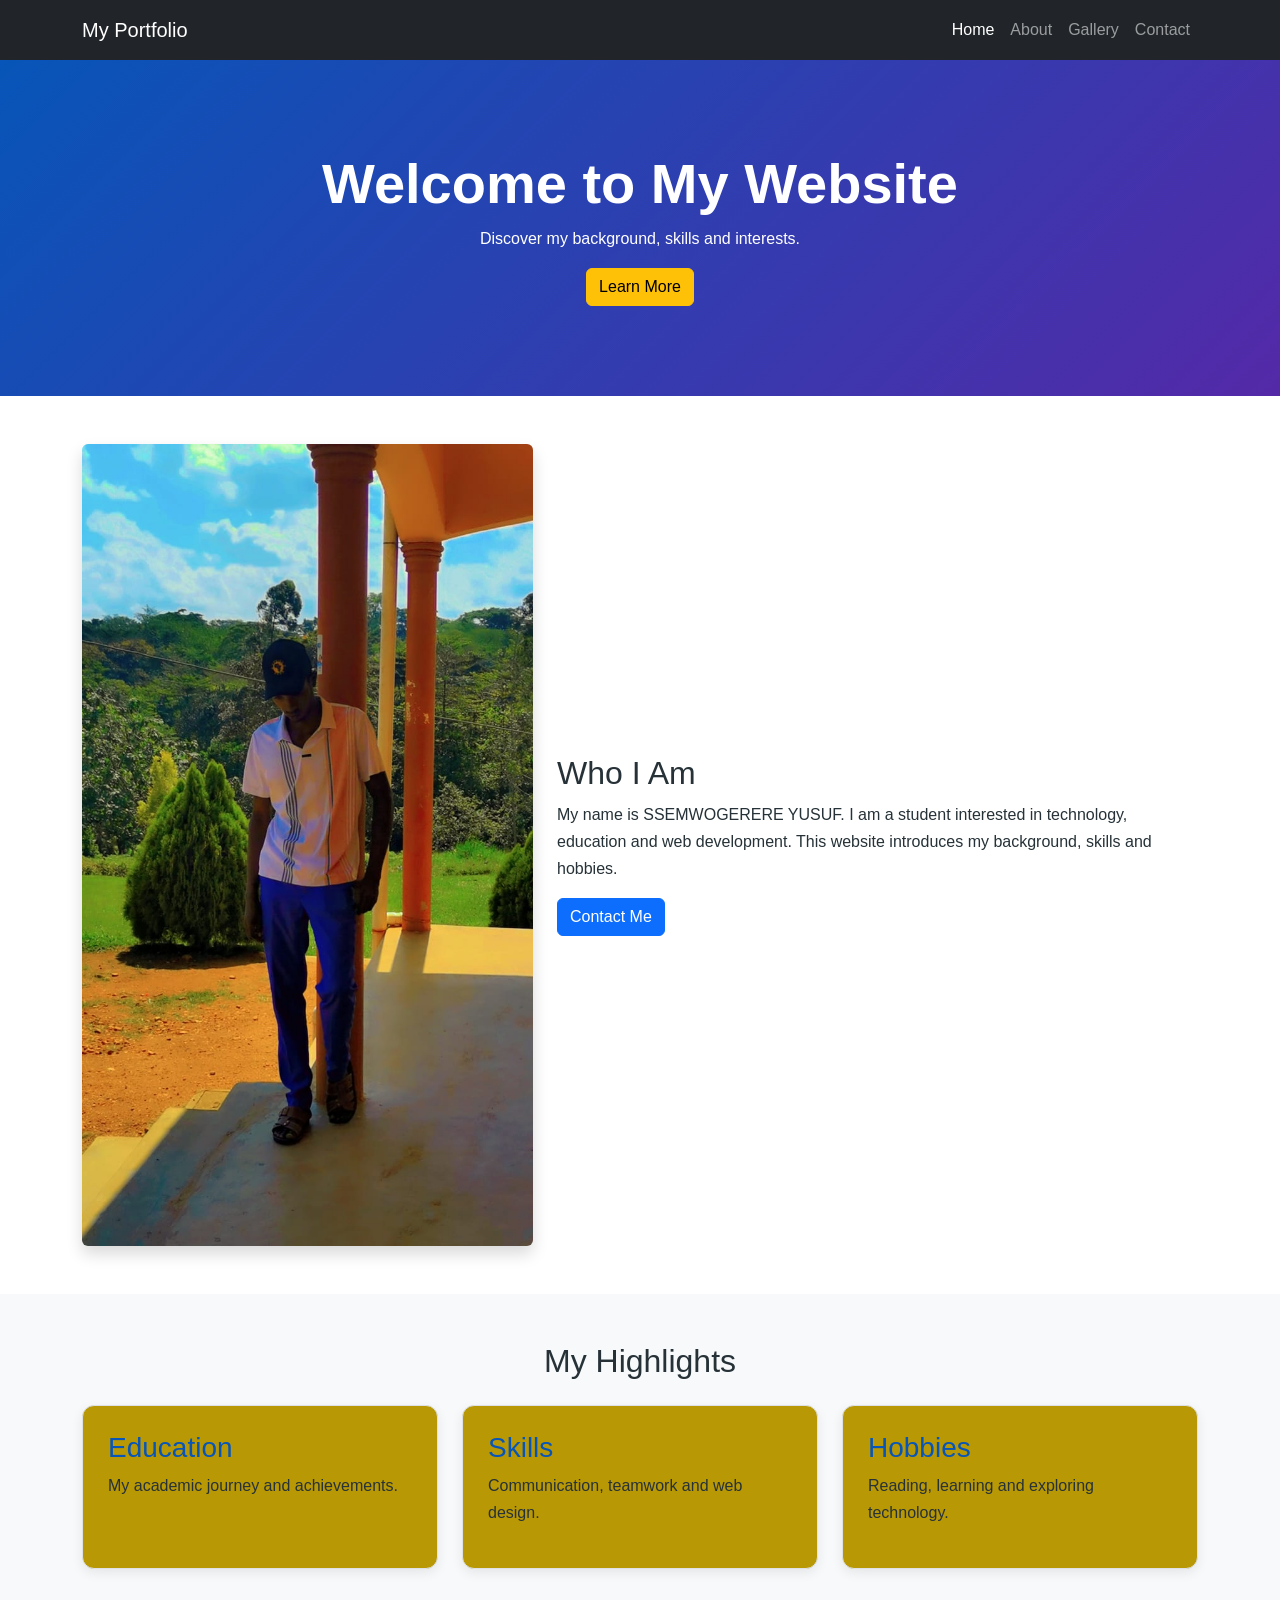
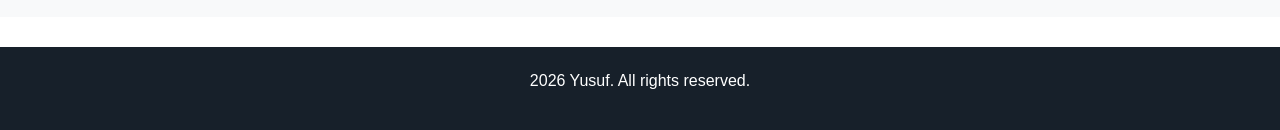
<file: Index.html>
<!DOCTYPE html>
<html lang="en">
<head>
    <meta charset="UTF-8">
    <meta name="viewport" content="width=device-width, initial-scale=1.0">
    <title>My Personal Website</title>


    <link href="https://cdn.jsdelivr.net/npm/bootstrap@5.3.3/dist/css/bootstrap.min.css"
          rel="stylesheet">

    <link rel="stylesheet" href="style.css">
</head>

<body>

<header>
    <nav class="navbar navbar-expand-lg navbar-dark bg-dark">
        <div class="container">
            <a class="navbar-brand" href="index.html">My Portfolio</a>

            <button class="navbar-toggler" type="button"
                data-bs-toggle="collapse" data-bs-target="#menu"
                aria-controls="menu" aria-expanded="false"
                aria-label="Toggle navigation">
                <span class="navbar-toggler-icon"></span>
            </button>

            <div class="collapse navbar-collapse" id="menu">
                <ul class="navbar-nav ms-auto">
                    <li class="nav-item"><a class="nav-link active" href="index.html">Home</a></li>
                    <li class="nav-item"><a class="nav-link" href="about.html">About</a></li>
                    <li class="nav-item"><a class="nav-link" href="gallery.html">Gallery</a></li>
                    <li class="nav-item"><a class="nav-link" href="contact.html">Contact</a></li>
                </ul>
            </div>
        </div>
    </nav>
</header>

<main>
    <section class="hero text-center text-white">
        <div class="container">
            <h1>Welcome to My Website</h1>
            <p>Discover my background, skills and interests.</p>
            <a href="about.html" class="btn btn-warning">Learn More</a>
        </div>
    </section>

    <section class="container py-5">
        <div class="row align-items-center g-4">
            <div class="col-md-5">
                <img src="image.jpeg"
                     class="img-fluid rounded shadow"
                     alt="My personal photograph">
            </div>

            <div class="col-md-7">
                <h2>Who I Am</h2>
                <p>
                    My name is SSEMWOGERERE YUSUF. I am a student
                    interested in technology, education and web
                    development. This website introduces my
                    background, skills and hobbies.
                </p>
                <a href="contact.html" class="btn btn-primary">
                    Contact Me
                </a>
            </div>
        </div>
    </section>

    <section class="bg-light py-5">
        <div class="container">
            <h2 class="text-center mb-4">My Highlights</h2>

            <div class="row g-4">
                <div class="col-md-4">
                    <article class="info-card">
                        <h3>Education</h3>
                        <p>My academic journey and achievements.</p>
                    </article>
                </div>

                <div class="col-md-4">
                    <article class="info-card">
                        <h3>Skills</h3>
                        <p>Communication, teamwork and web design.</p>
                    </article>
                </div>

                <div class="col-md-4">
                    <article class="info-card">
                        <h3>Hobbies</h3>
                        <p>Reading, learning and exploring technology.</p>
                    </article>
                </div>
            </div>
        </div>
    </section>
</main>

<footer class="site-footer text-center">
    <p> 2026 Yusuf. All rights reserved.</p>
</footer>

<script src="https://cdn.jsdelivr.net/npm/bootstrap@5.3.3/dist/js/bootstrap.bundle.min.js"></script>
</body>
</html>
</file>
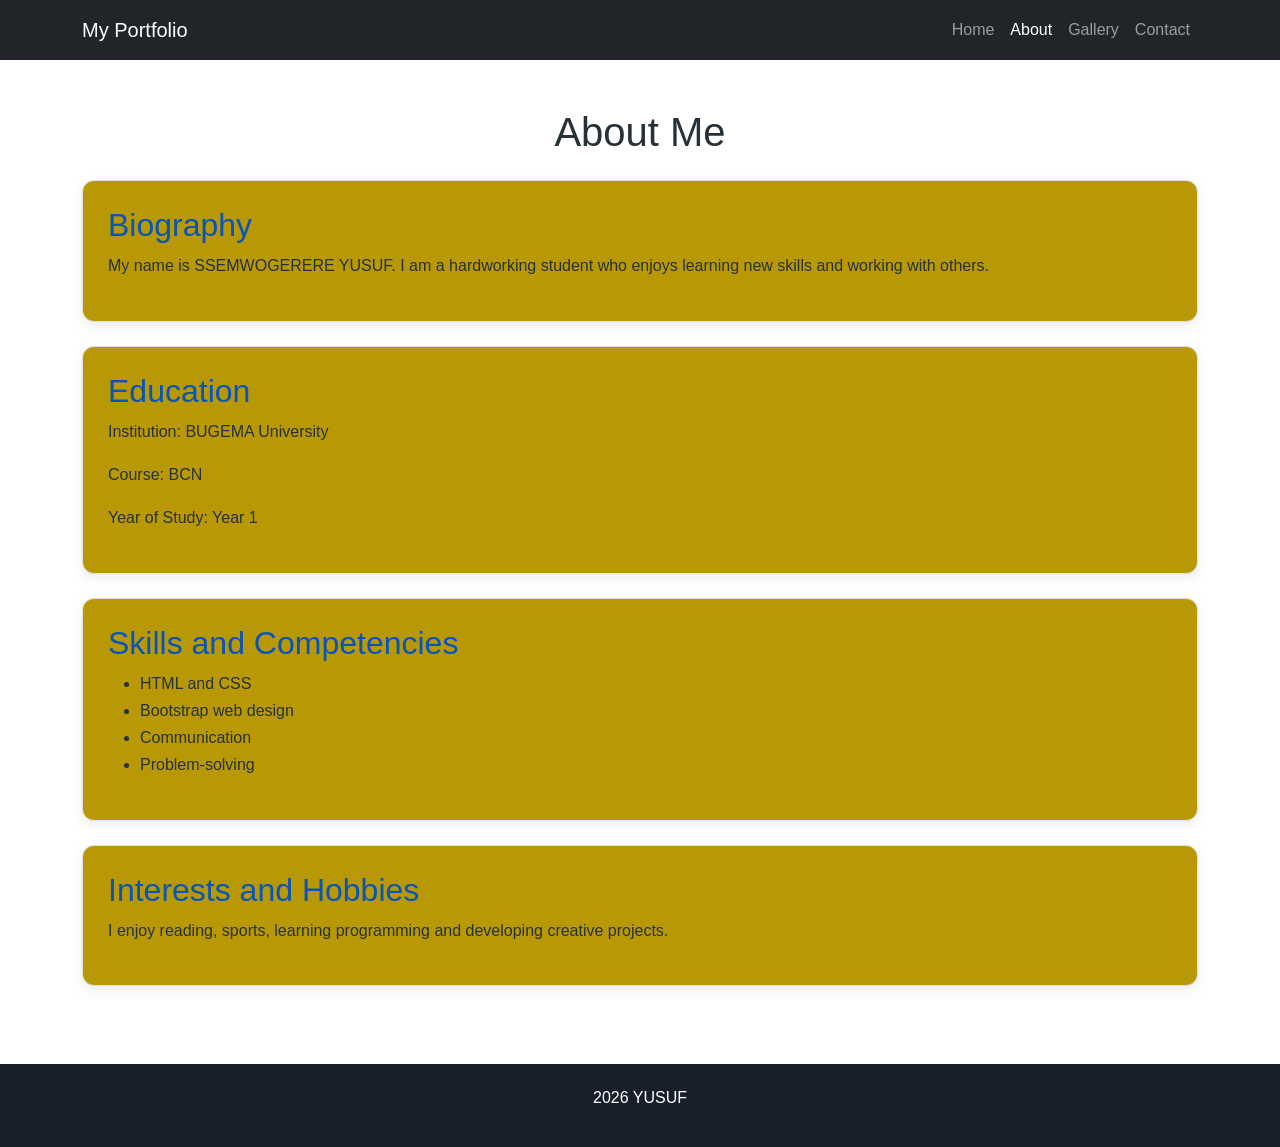
<file: About.html>
<!DOCTYPE html>
<html lang="en">
<head>
    <meta charset="UTF-8">
    <meta name="viewport" content="width=device-width, initial-scale=1.0">
    <title>About Me</title>
    <link href="https://cdn.jsdelivr.net/npm/bootstrap@5.3.3/dist/css/bootstrap.min.css" rel="stylesheet">
    <link rel="stylesheet" href="style.css">
</head>
<body>

<header>
    <nav class="navbar navbar-expand-lg navbar-dark bg-dark">
        <div class="container">
            <a class="navbar-brand" href="index.html">My Portfolio</a>
            <button class="navbar-toggler" type="button" data-bs-toggle="collapse" data-bs-target="#menu" aria-controls="menu" aria-expanded="false" aria-label="Toggle navigation">
                <span class="navbar-toggler-icon"></span>
            </button>
            <div class="collapse navbar-collapse" id="menu">
                <ul class="navbar-nav ms-auto">
                    <li class="nav-item"><a class="nav-link" href="index.html">Home</a></li>
                    <li class="nav-item"><a class="nav-link active" href="about.html">About</a></li>
                    <li class="nav-item"><a class="nav-link" href="gallery.html">Gallery</a></li>
                    <li class="nav-item"><a class="nav-link" href="contact.html">Contact</a></li>
                </ul>
            </div>
        </div>
    </nav>
</header>

<main class="container py-5">
    <h1 class="text-center mb-4">About Me</h1>

    <section class="info-card mb-4">
        <h2>Biography</h2>
        <p>My name is SSEMWOGERERE YUSUF. I am a hardworking student
        who enjoys learning new skills and working with others.</p>
    </section>

    <section class="info-card mb-4">
        <h2>Education</h2>
        <p>Institution: BUGEMA  University</p>
        <p>Course: BCN</p>
        <p>Year of Study:  Year 1</p>
    </section>

    <section class="info-card mb-4">
        <h2>Skills and Competencies</h2>
        <ul>
            <li>HTML and CSS</li>
            <li>Bootstrap web design</li>
            <li>Communication</li>
            <li>Problem-solving</li>
        </ul>
    </section>

    <section class="info-card">
        <h2>Interests and Hobbies</h2>
        <p>I enjoy reading, sports, learning programming
        and developing creative projects.</p>
    </section>
</main>

<footer class="site-footer text-center">
 2026 YUSUF</p>
</footer>

<script src="https://cdn.jsdelivr.net/npm/bootstrap@5.3.3/dist/js/bootstrap.bundle.min.js"></script>
</body>
</html>
</file>
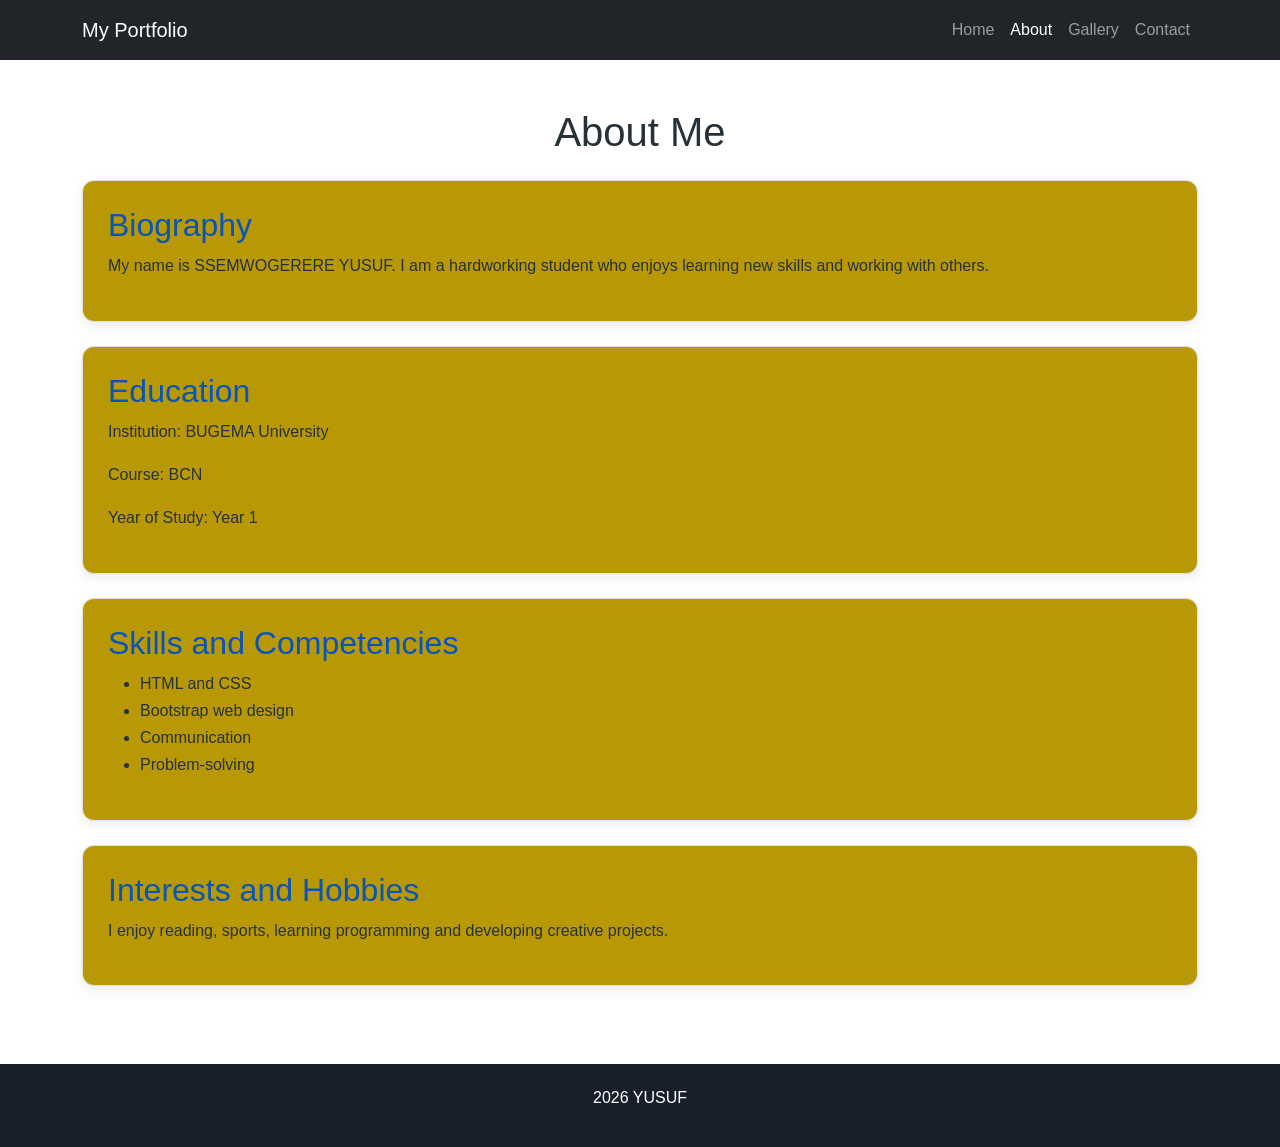
<file: about.html>
<!DOCTYPE html>
<html lang="en">
<head>
    <meta charset="UTF-8">
    <meta name="viewport" content="width=device-width, initial-scale=1.0">
    <title>All about Me</title>
    <link href="https://cdn.jsdelivr.net/npm/bootstrap@5.3.3/dist/css/bootstrap.min.css" rel="stylesheet">
    <link rel="stylesheet" href="style.css">
</head>
<body>

<header>
    <nav class="navbar navbar-expand-lg navbar-dark bg-dark">
        <div class="container">
            <a class="navbar-brand" href="index.html">My Portfolio</a>
            <button class="navbar-toggler" type="button" data-bs-toggle="collapse" data-bs-target="#menu" aria-controls="menu" aria-expanded="false" aria-label="Toggle navigation">
                <span class="navbar-toggler-icon"></span>
            </button>
            <div class="collapse navbar-collapse" id="menu">
                <ul class="navbar-nav ms-auto">
                    <li class="nav-item"><a class="nav-link" href="index.html">Home</a></li>
                    <li class="nav-item"><a class="nav-link active" href="about.html">About</a></li>
                    <li class="nav-item"><a class="nav-link" href="gallery.html">Gallery</a></li>
                    <li class="nav-item"><a class="nav-link" href="contact.html">Contact</a></li>
                </ul>
            </div>
        </div>
    </nav>
</header>

<main class="container py-5">
    <h1 class="text-center mb-4">About Me</h1>

    <section class="info-card mb-4">
        <h2>Biography</h2>
        <p>My name is SSEMWOGERERE YUSUF. I am a hardworking student
        who enjoys learning new skills and working with others.</p>
    </section>

    <section class="info-card mb-4">
        <h2>Education</h2>
        <p>Institution: BUGEMA  University</p>
        <p>Course: BCN</p>
        <p>Year of Study:  Year 1</p>
    </section>

    <section class="info-card mb-4">
        <h2>Skills and Competencies</h2>
        <ul>
            <li>HTML and CSS</li>
            <li>Bootstrap web design</li>
            <li>Communication</li>
            <li>Problem-solving</li>
        </ul>
    </section>

    <section class="info-card">
        <h2>Interests and Hobbies</h2>
        <p>I enjoy reading, sports, learning programming
        and developing creative projects.</p>
    </section>
</main>

<footer class="site-footer text-center">
 2026 YUSUF</p>
</footer>

<script src="https://cdn.jsdelivr.net/npm/bootstrap@5.3.3/dist/js/bootstrap.bundle.min.js"></script>
</body>
</html>
</file>
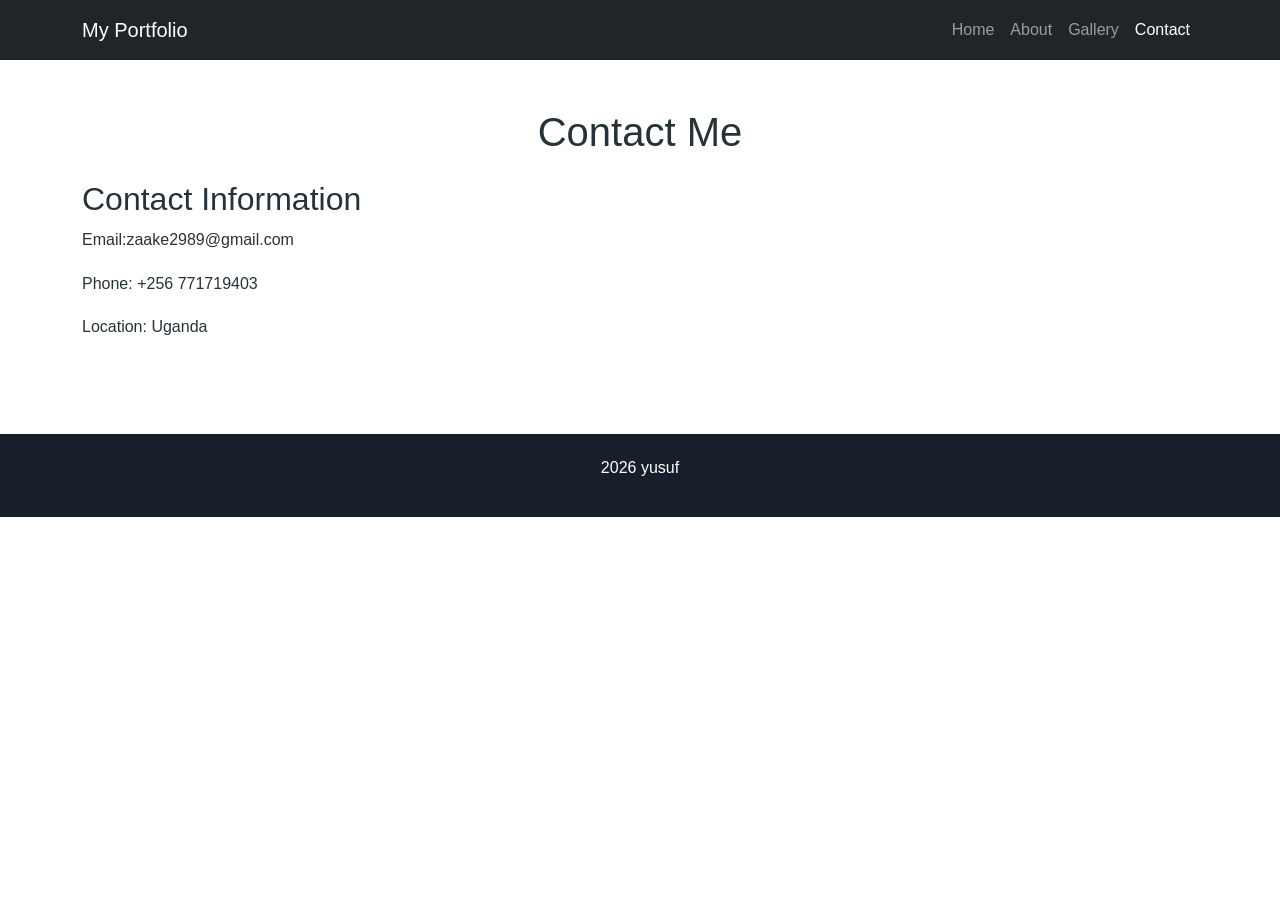
<file: Contact.html>
<!DOCTYPE html>
<html lang="en">
<head>
    <meta charset="UTF-8">
    <meta name="viewport" content="width=device-width, initial-scale=1.0">
    <title>Contact Me</title>
    <link href="https://cdn.jsdelivr.net/npm/bootstrap@5.3.3/dist/css/bootstrap.min.css" rel="stylesheet">
    <link rel="stylesheet" href="style.css">
</head>
<body>

<header>
    <nav class="navbar navbar-expand-lg navbar-dark bg-dark">
        <div class="container">
            <a class="navbar-brand" href="index.html">My Portfolio</a>
            <button class="navbar-toggler" type="button" data-bs-toggle="collapse" data-bs-target="#menu" aria-controls="menu" aria-expanded="false" aria-label="Toggle navigation">
                <span class="navbar-toggler-icon"></span>
            </button>
            <div class="collapse navbar-collapse" id="menu">
                <ul class="navbar-nav ms-auto">
                    <li class="nav-item"><a class="nav-link" href="index.html">Home</a></li>
                    <li class="nav-item"><a class="nav-link" href="about.html">About</a></li>
                    <li class="nav-item"><a class="nav-link" href="gallery.html">Gallery</a></li>
                    <li class="nav-item"><a class="nav-link active" href="contact.html">Contact</a></li>
                </ul>
            </div>
        </div>
    </nav>
</header>

<main class="container py-5">
    <h1 class="text-center mb-4">Contact Me</h1>

    <div class="row g-4">
        <section class="col-md-5">
            <h2>Contact Information</h2>
            <p>Email:zaake2989@gmail.com</p>
            <p>Phone: +256 771719403</p>
            <p>Location: Uganda</p>
        </section>

        
    </div>
</main>

<footer class="site-footer text-center">
    <p>2026 yusuf</p>
</footer>

<script src="https://cdn.jsdelivr.net/npm/bootstrap@5.3.3/dist/js/bootstrap.bundle.min.js"></script>
<script>
document.getElementById("contactForm").addEventListener("submit", function(event) {
    event.preventDefault();
    document.getElementById("response").textContent =
        "Thank you! This demonstration form does not send messages to a server.";
    this.reset();
});
</script>
</body>
</html>
</file>
<file: style.css>
body {
    margin: 0;
    font-family: Arial, sans-serif;
    line-height: 1.7;
    color: #263238;
    background-color: #ffffff;
}


.hero {
    background: linear-gradient(135deg, #0755b8, #5429a8);
    padding: 90px 20px;
}

.hero h1 {
    font-size: clamp(2rem, 5vw, 3.5rem);
    font-weight: bold;
}

.info-card {
    background-color: #b99805;
    border: 1px solid #dee2e6;
    border-radius: 12px;
    padding: 25px;
    height: 100%;
    box-shadow: 0 4px 12px rgba(0, 0, 0, 0.08);
}

.info-card h2,
.info-card h3 {
    color: #0755b8;
}


.navbar .nav-link:hover {
    color: #ffc107;
    text-decoration: underline;
}


.gallery-card {
    height: 100%;
    overflow: hidden;
    border-radius: 10px;
    background-color: #ffffff;
    box-shadow: 0 4px 12px rgba(0, 0, 0, 0.12);
}

.gallery-card img {
    display: block;
    width: 100%;
    aspect-ratio: 3 / 2;
    object-fit: cover;
    transition: transform 0.3s ease;
}

.gallery-card:hover img {
    transform: scale(1.05);
}

.gallery-card figcaption {
    padding: 15px;
    font-weight: bold;
}

.video-frame {
    max-height: 480px;
    background-color: #111111;
}


.site-footer {
    background-color: #17202a;
    color: white;
    padding: 20px;
    margin-top: 30px;
}


@media (max-width: 576px) {
    .hero {
        padding: 55px 15px;
    }

    .info-card {
        padding: 16px;
    }
}
</file>
